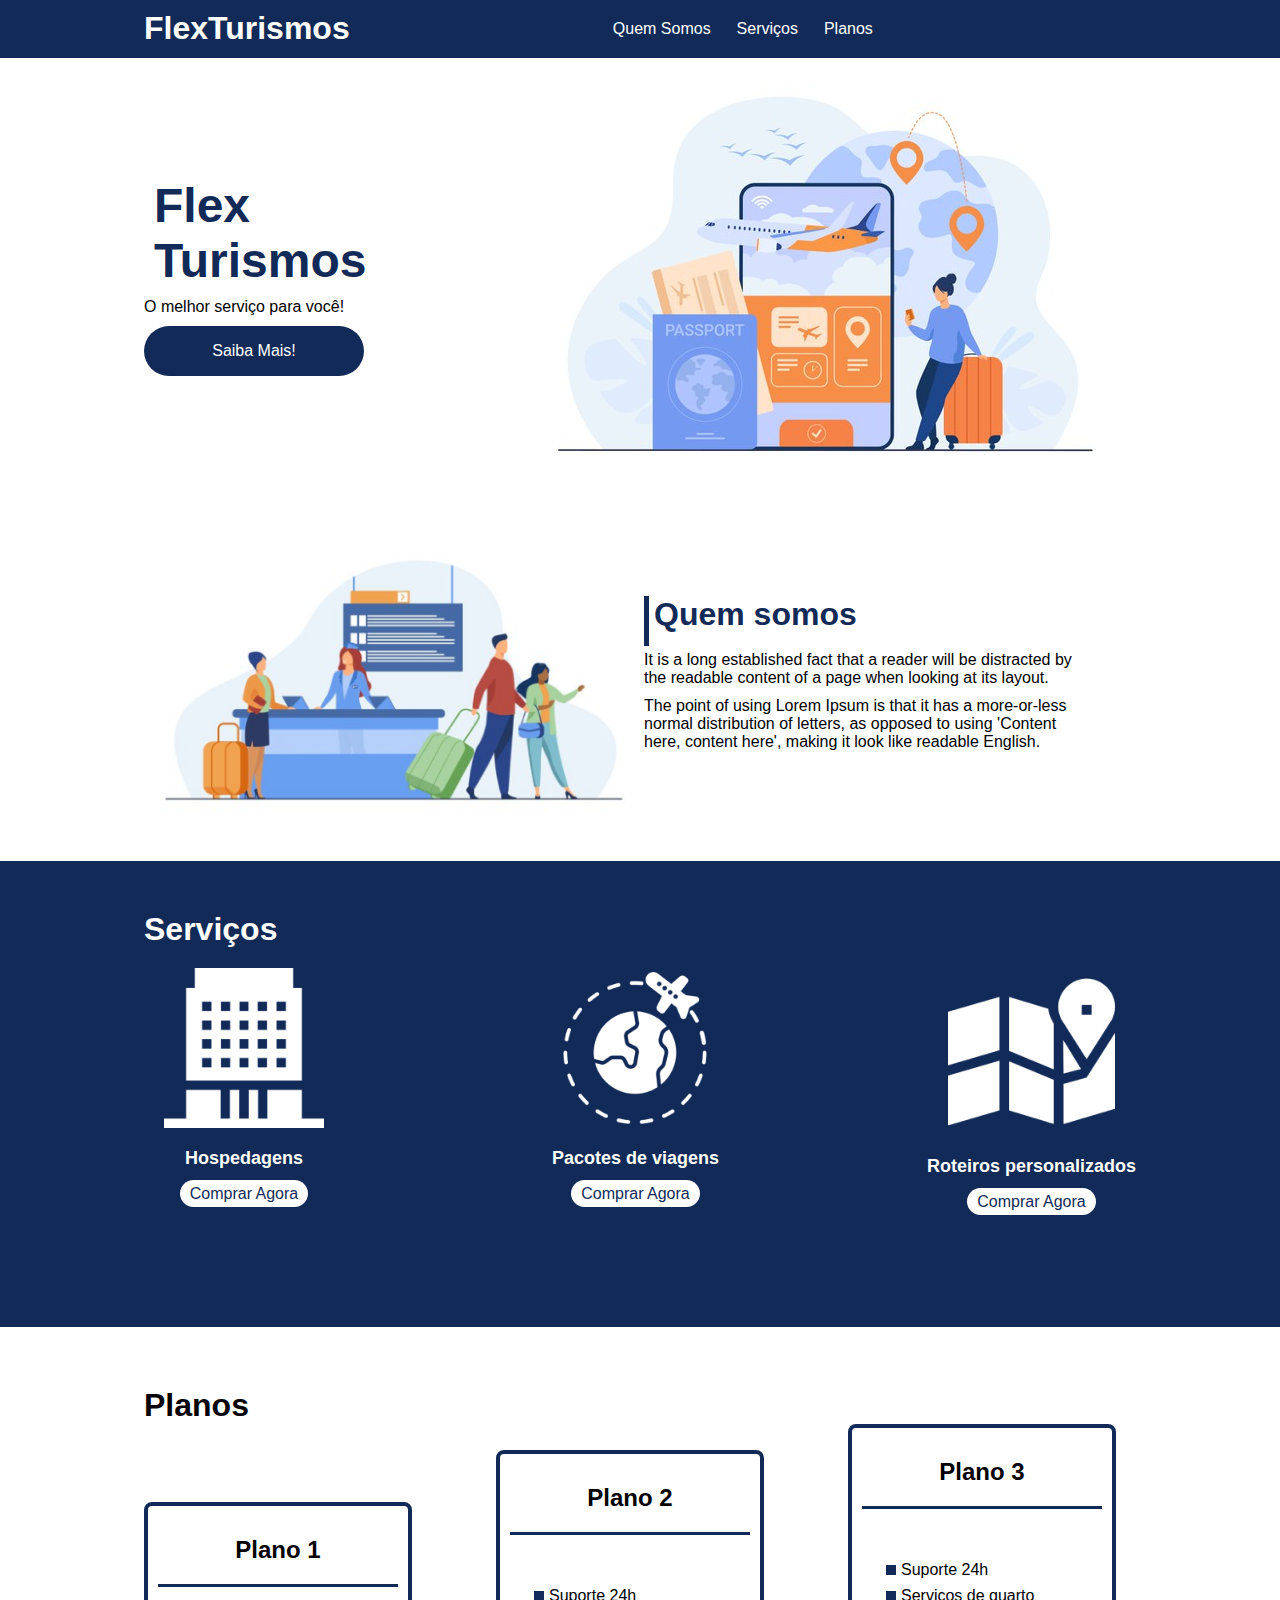
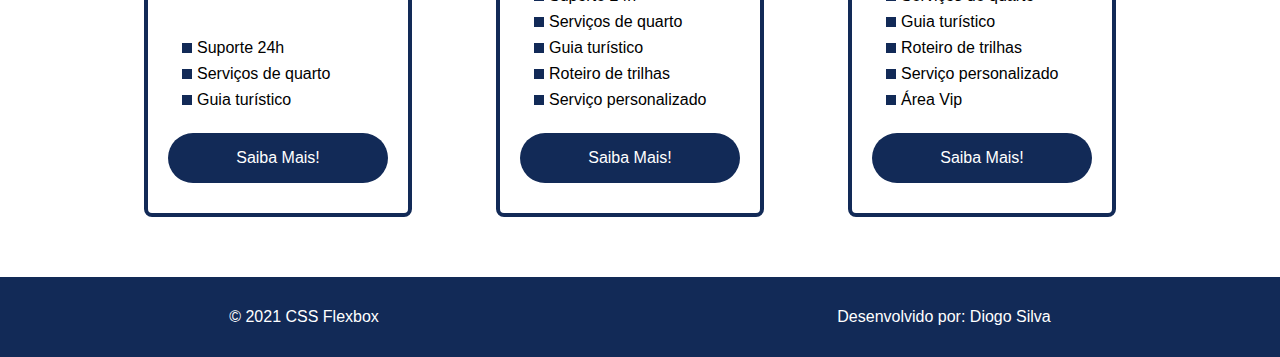
<file: index.html>
<!DOCTYPE html>
<html lang="pt-br">

<head>
    <meta charset="UTF-8">
    <meta name="viewport" content="width=device-width, initial-scale=1.0">
    <title>Flex Turismos</title>
    <link rel="stylesheet" href="assets/style.css">
</head>

<body>
    <header>
        <div class="flex-container menu">
            <div>
                <h1>FlexTurismos</h1>
            </div>
            <ul class="flex-container list-items">
                <li><a href="#quem-somos">Quem Somos</a></li>
                <li><a href="#servicos">Serviços</a></li>
                <li><a href="#planos">Planos</a></li>
            </ul>
        </div>
    </header>
    <main>
        <div class="flex-container apresentacao">
            <div class="texto-apresentacao">
                <h1>Flex <br>Turismos</h1>
                <p>O melhor serviço para você!</p>
                <a href="" class="btn">Saiba Mais!</a>
            </div>

            <div>
                <div><img src="images/0-main.png" alt="banner de apresentação"></div>
            </div>
        </div>

        <div class="flex-container quem-somos" id="quem-somos">
            <div>
                <h2>Quem somos</h2>
                <p>It is a long established fact that a reader will be distracted by the readable content of a page when
                    looking at its layout. </p>
                <p>The point of using Lorem Ipsum is that it has a more-or-less normal distribution of letters, as
                    opposed
                    to using 'Content here, content here', making it look like readable English.</p>
            </div>

            <div>
                <img src="images/1-quem-somos.png" alt="balcão de atendimento">
            </div>
        </div>

        <div class="container-externo">
            <div class="flex-container" id="servicos">
                <div>
                    <h2>Serviços</h2>
                </div>

                <div class="list-servicos">
                    <div class="item-servico">
                        <div><img src="images/icon-2.png" alt="hospedagens"></div>
                        <p>Hospedagens</p>
                        <a href="#">Comprar Agora</a>
                    </div>

                    <div class="item-servico">
                        <div><img src="images/icon-1.png" alt="pacote de viagens"></div>
                        <p>Pacotes de viagens</p>
                        <a href="#">Comprar Agora</a>
                    </div>

                    <div class="item-servico">
                        <div><img src="images/icon-3.png" alt="roteiros personalizados"></div>
                        <p>Roteiros personalizados</p>
                        <a href="#">Comprar Agora</a>
                    </div>

                </div>
            </div>
        </div>

        <div class="flex-container" id="planos">

            <div>
                <h2>Planos</h2>
            </div>
            <div class="list-planos">

                <div class="item-plano">
                    <h3> Plano 1</h3>
                    <br>
                    <ul>
                        <li>Suporte 24h</li>
                        <li>Serviços de quarto</li>
                        <li>Guia turístico</li>
                    </ul>
                    <a href="#" class="btn">Saiba Mais!</a>
                </div>

                <div class="item-plano">
                    <h3>Plano 2</h3>
                    <br>
                    <ul>
                        <li>Suporte 24h</li>
                        <li>Serviços de quarto</li>
                        <li>Guia turístico</li>
                        <li>Roteiro de trilhas</li>
                        <li>Serviço personalizado</li>
                    </ul>
                    <a href="#" class="btn">Saiba Mais!</a>
                </div>

                <div class="item-plano">
                    <h3>Plano 3</h3>
                    <br>
                    <ul>
                        <li>Suporte 24h</li>
                        <li>Serviços de quarto</li>
                        <li>Guia turístico</li>
                        <li>Roteiro de trilhas</li>
                        <li>Serviço personalizado</li>
                        <li>Área Vip</li>
                    </ul>
                    <a href="#" class="btn">Saiba Mais!</a>
                </div>
            </div>
        </div>
    </main>
    <footer>
        <div class="footer">
            <p>&copy; 2021 CSS Flexbox</p>
            <p>Desenvolvido por: Diogo Silva</p>
        </div>
    </footer>
</body>

</html>
</file>
<file: assets/style.css>
* {
    margin: 0;
    padding: 0;
    font-family: 'Lucida Sans', 'Lucida Sans Regular', 'Lucida Grande', 'Lucida Sans Unicode', Geneva, Verdana, sans-serif;

}

ul {
    list-style: none;
    margin: 0;
    padding: 0;

}

ul li a {
    text-decoration: none;

}

div img {
    display: block;
    width: 100%;
}

.flex-container {
    display: flex;
    max-width: 992px;
    margin: auto;
    padding: 10px 15px;

}

.flex-container .menu {
    justify-content: space-between;
}

header {
    background-color: #122A57;
    align-items: center;
    color: #fff;
    justify-content: space-between;

}

.list-items {
    width: 100%;
    max-width: 260px;
    justify-content: space-between;
}

.list-items li a {
    color: #fff;

}

.apresentacao {
    align-items: center;
    justify-content: space-between;

}

.apresentacao .texto-apresentacao {
    min-height: 150px;

}

.texto-apresentacao h1 {
    color: #122A57;
    font-size: 48px;
    margin: 10px;
}

.btn {
    background-color: #122A57;
    color: #fff;
    text-align: center;
    border-radius: 30px;
    width: 220px;
    display: block;
    height: 50px;
    text-decoration: none;
    line-height: 50px;
    margin-top: 10px;
    margin-bottom: 10px;
}

#quem-somos {

    flex-direction: row-reverse;
    align-items: center;
    justify-content: space-between;
}

#quem-somos h2 {
    font-size: 32px;
    color: #122A57;
    display: flex;
    margin-bottom: 5px;
}

#quem-somos h2::before {
    content: " ";
    height: 50px;
    width: 5px;
    margin-right: 5px;
    background-color: #122A57;
    position: relative;
}

#quem-somos p {
    margin-bottom: 10px;
    width: 90%;
}

#quem-somos img {
    min-width: 500px;
}

.container-externo {
    background-color: #122A57;
    width: 100%;
}

#servicos {
    flex-direction: column;
    padding-top: 50px;
    padding-bottom: 100px;
}

#servicos h2 {
    color: #fff;
    font-size: 32px;
    margin-bottom: 20px;

}

.list-servicos {
    display: flex;
    justify-content: space-between;

}

.list-servicos .item-servico {
    text-align: center;
}

.item-servico a {
    width: 220px;
    height: 60px;
    background-color: #fff;
    border-radius: 30px;
    line-height: 50px;
    text-decoration: none;
    color: #122A57;
    padding: 5px 10px;

}

.item-servico p {
    margin-top: 20px;
    color: #fff;
    font-weight: 700;
    font-size: 18px;

}

.item-servico img {
    width: 80%;
    margin: auto;
}

#planos {   
    flex-direction: column;
    padding-bottom: 60px;
}

#planos h2 {
    font-size: 32px;
    padding-top: 50px;
}

.list-planos {
    display: flex;
    align-items: flex-end;
    justify-content: space-between;
}

.item-plano {
    flex: 1;
    border: 4px solid #122A57;
    margin-right: 20px;
    border-radius: 8px;
    padding: 10px;
    max-width: 240px;

}

.item-plano h3 {
    font-size: 24px;
    display: flex;
    flex-direction: column;
    text-align: center;
    margin-top: 20px;
}

.item-plano h3::after {
    content: "";
    background-color: #122A57;
    width: 100%;
    height: 3px;
    margin-top: 20px;
    margin-bottom: 20px;

}

.item-plano .btn {
    margin: auto;
    margin-bottom: 20px;
}

.item-plano ul {
    padding: 10px 20px;
    display: flex;
    flex-direction: column;
    margin-bottom: 10px;
}

.item-plano ul li {
    display: flex;
    flex-wrap: nowrap;
    align-items: center;
    padding: 4px;
}

.item-plano ul li::before {
    content: "";
    width: 10px;
    height: 10px;
    background-color: #122A57;
    margin-right: 5px;

}
footer{
    background-color: #122A57;
}

footer .footer {
    justify-content: space-around;
    color: #fff;
    width: 100%;
    height: 80px;
    display: flex;
    align-items: center;

}

/* mobile */
@media(max-width: 992px) {
    .flex-container {
        flex-direction: column;
        align-items: center;
        padding: 0;
    }

    .menu {
        height: 250px;
        margin-bottom: 20px;
    }

    .apresentacao {
        flex-direction: column-reverse;
    }

    .apresentacao .texto-apresentacao {
        width: 100%;
        margin-bottom: 20px;
    }

    #quem-somos {
        flex-direction: column-reverse;
    }

    #quem-somos img {
        min-width: 320px;
        margin: auto;
    }

    .list-servicos {
        flex-direction: column;
    }

    .item-servico {
        margin-bottom: 40px;

    }

    .item-servico img {
        padding: 5px;
        width: 50%;
        margin: auto;
    }

    .item-plano .btn {
        margin-bottom: 20px;
    }
   
    .list-planos {
        flex-direction: column;  
        margin-bottom: 20px;
        flex-wrap: wrap-reverse;
        height: auto;
    }

    .list-planos .item-plano {
        max-width: 90%;
        margin: auto;
        width: 100%;
        margin-bottom: 20px;

    }

    .texto-apresentacao {
        margin: auto;
    }

    footer .footer {
        margin: auto;
        bottom: 0;
        left: 0;
       
        background-color: #122A57;
        height: 80px;
        width: 100%;
        margin-left: 0;
    }

}
</file>
